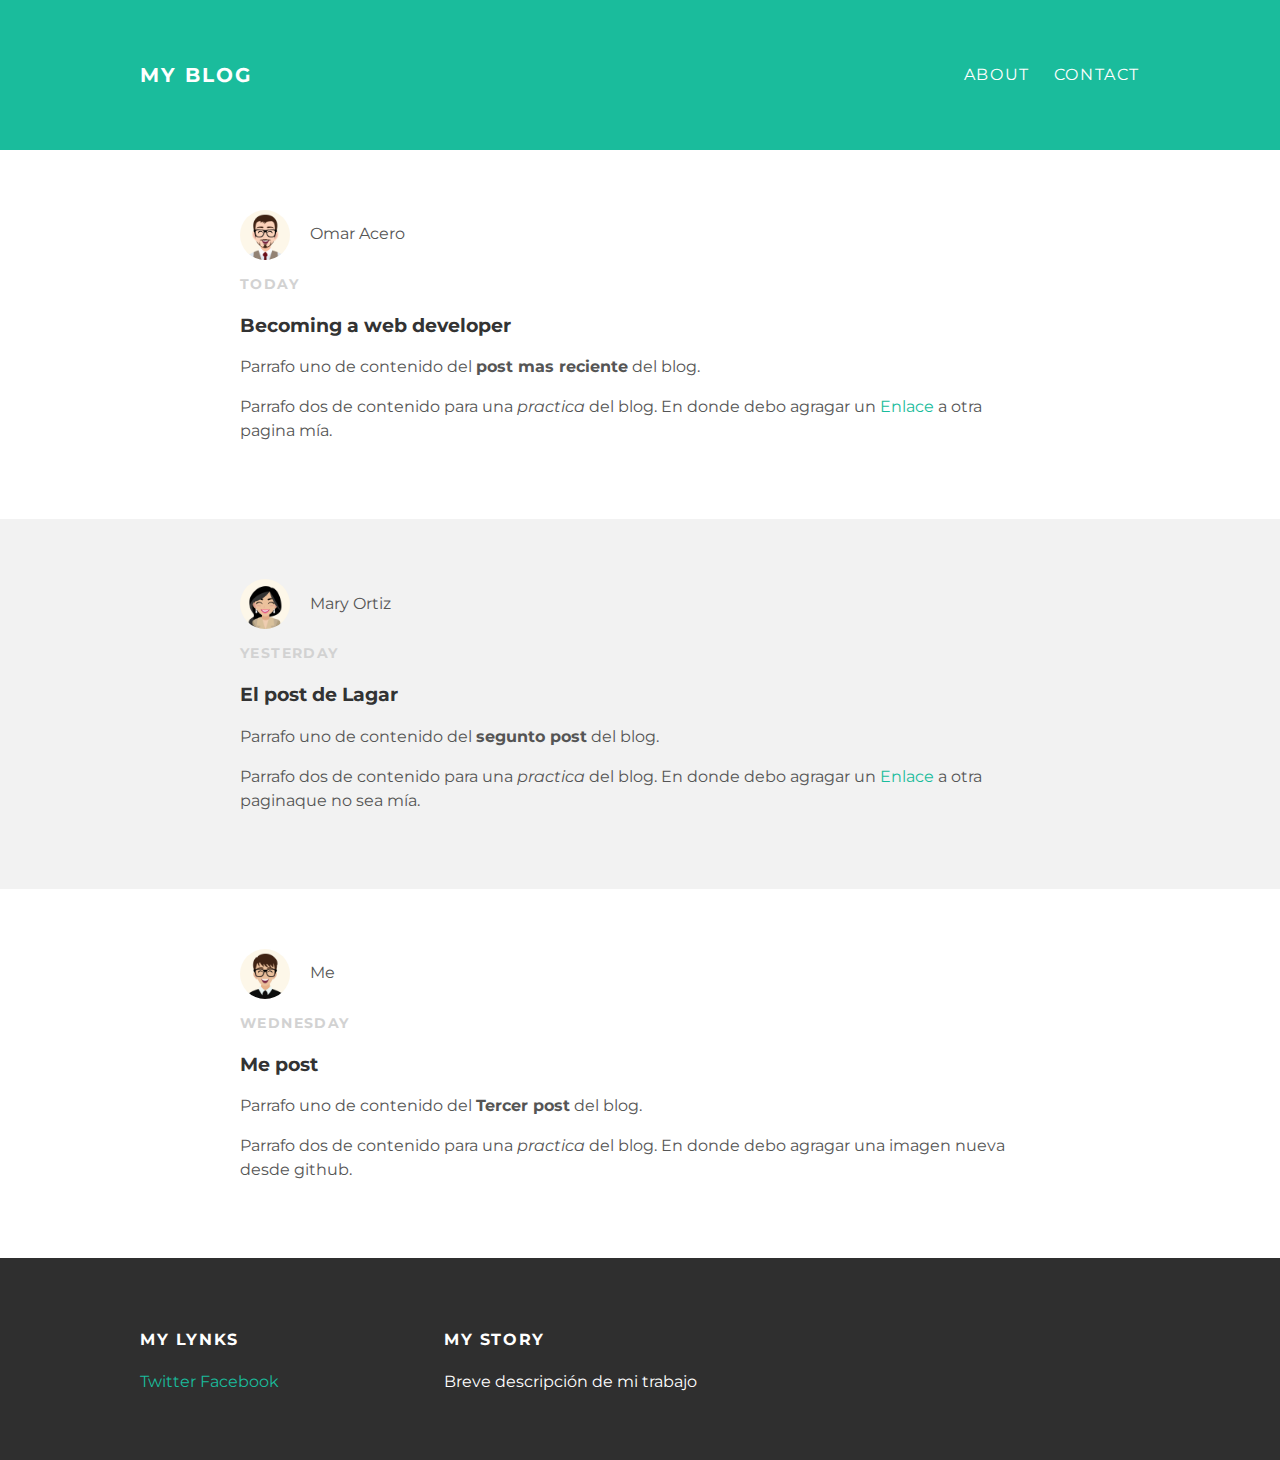
<file: index.html>
<!DOCTYPE html>
<html lang="en">

<head>
	<meta charset="UTF-8">
	<link rel="stylesheet" href="styles.css">
	<title>My blog</title>
</head>

<body>

	<div id="header">
		<div class="container">
			<a id="header-title" href="index.html">My blog</a>
			<ul id="header-nav">
				<li><a href="about.html">About</a></li>
				<li><a href="mailto:o_acero@hotmail.com">Contact</a></li>
			</ul>
		</div>
	</div>

	<div id="content">
		<div class="post-container">
			<div class="post">
				<div class="post-author">
					<img src="image01.png" alt="Omar Acero">
					<span>Omar Acero</span>
				</div>
				<p class="post-date">Today</p>
				<h3 class="post-title">Becoming a web developer</h3>
				<div class="post-content">
					<p>Parrafo uno de contenido del <strong>post mas reciente</strong> del blog.</p>
					<p>Parrafo dos de contenido para una <em>practica</em> del blog. En donde debo agragar un
						<a href="https:youtube.com">Enlace</a> a otra pagina mía. </p>
				</div>
			</div>
		</div>


		<div class="post-container">
			<div class="post">
				<div class="post-author">
					<img src="image02.png" alt="Mary Ortiz">
					<span>Mary Ortiz</span>
				</div>
				<p class="post-date">Yesterday</p>
				<h3 class="post-title">El post de Lagar</h3>
				<div class="post-content">
					<p>Parrafo uno de contenido del <strong>segunto post</strong> del blog.</p>
					<p>Parrafo dos de contenido para una <em>practica</em> del blog. En donde debo agragar un
						<a href="https:youtube.com">Enlace</a> a otra paginaque no sea mía. </p>
				</div>
			</div>
		</div>
		
		<div class="post-container">
			<div class="post">
				<div class="post-author">
					<img src="me.png" alt="Me">
					<span>Me</span>
				</div>
				<p class="post-date">Wednesday</p>
				<h3 class="post-title">Me post</h3>
				<div class="post-content">
					<p>Parrafo uno de contenido del <strong>Tercer post</strong> del blog.</p>
					<p>Parrafo dos de contenido para una <em>practica</em> del blog. En donde debo agragar una imagen nueva desde github. </p>
				</div>
			</div>
		</div>

	</div>

	<div id="footer">
		<div class="container">
			<div class="column">
				<h4>My lynks</h4>
				<p>
					<a href="https:www.twitter.com/@o_acero">Twitter</a>
					<a href="https:www.facebook.com/arq.omar">Facebook</a>
				</p>
			</div>
			<div class="column">
				<h4>My Story</h4>
				<p>Breve descripción de mi trabajo</p>
			</div>
		</div>
	</div>

</body></html>
</file>
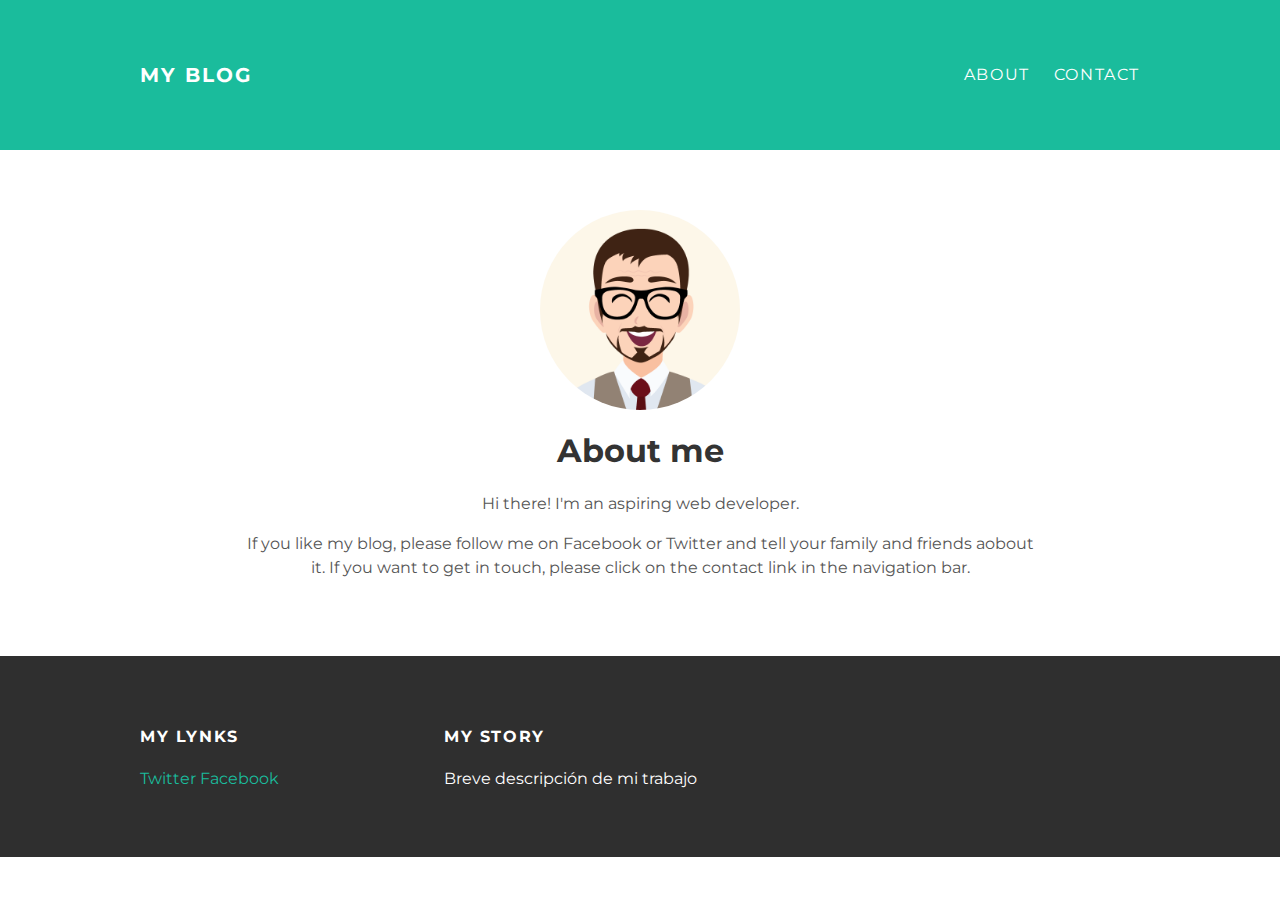
<file: about.html>
<!DOCTYPE html>
<html lang="en">

<head>
	<meta charset="UTF-8">
	<link rel="stylesheet" href="styles.css">
	<title>About me</title>
</head>

<body>

	<div id="header">
		<div class="container">
			<a id="header-title" href="index.html">My blog</a>
			<ul id="header-nav">
				<li><a href="about.html">About</a></li>
				<li><a href="mailto:o_acero@hotmail.com">Contact</a></li>
			</ul>
		</div>
	</div>

	<div id="content">
		<div class="container">
			<div class="about">
				<div class="about-author">
					<img src="image01.png" alt="Omar Acero">
					<h1 class="about-title">About me</h1>
				</div>
				<div class="about-content">
					<p>Hi there! I'm an aspiring web developer.</p>
					<p>If you like my blog, please follow me on Facebook or Twitter and tell your family and friends aobout it.
						If you want to get in touch, please click on the contact link in the navigation bar.</p>
				</div> <!-- about-content -->
			</div> <!-- about -->
		</div> <!-- container -->
	</div> <!-- content -->



	<div id="footer">
		<div class="container">
			<div class="column">
				<h4>My lynks</h4>
				<p>
					<a href="https:www.twitter.com/@o_acero">Twitter</a>
					<a href="https:www.facebook.com/arq.omar">Facebook</a>
				</p>
			</div>
			<div class="column">
				<h4>My Story</h4>
				<p>Breve descripción de mi trabajo</p>
			</div>
		</div>
	</div>

</body>

</html>
</file>
<file: styles.css>
@import url('https://fonts.googleapis.com/css?family=Montserrat:400,700&display=swap');

body {
	font-family: "Montserrat", sans-serif;

	color: #555;
	margin: 0;
}

#header {
	background: #1abc9c;
	height: 150px;
	line-height: 150px;
	padding: 0 40px;
}

#header a {
	color: white;
	text-decoration: none;

	text-transform: uppercase;
	letter-spacing: 0.1em;
}

#header a:hover {
	color: #222;
}

#header-title {
	display: block;
	float: left;

	font-size: 20px;
	font-weight: bold;
}

#header-nav {
	display: block;
	float: right;
	margin-top: 0;
}

#header-nav li {
	display: inline;
	padding-left: 20px;
}

.container {
	max-width: 1000px;
	margin: 0 auto;
}

#footer {
	background-color: #2f2f2f;
	padding: 50px 40px;
}

.column {
	min-width: 300px;
	display: inline-block;
	vertical-align: top;
}

#footer h4 {
	color: white;
	text-transform: uppercase;
	letter-spacing: 0.1em;
}

#footer p {
	color: white;
}

a {
	color: #1abc9c;
	text-decoration: none;
}

a:hover {
	color: #f6a623;
}

.post,
.about {
	max-width: 800px;
	margin: 0 auto;
	padding: 60px 0;
}

.post-author img {
	width: 50px;
	height: 50px;
	vertical-align: middle;
}

.post-author span {
	margin-left: 16px;
}

.post-date {
	color: #d2d2d2;

	font-size: 14px;
	font-weight: bold;

	text-transform: uppercase;
	letter-spacing: 0.1em;
}

h1,
h2,
h3,
h4 {
	color: #333;
}

p {
	line-height: 1.5;
}

.about-author img {
	width: 200px;
	height: 200px;
	vertical-align: middle;
}

.about {
	text-align: center;
}

.post-container:nth-child(even) {
	background-color: #f2f2f2;
}

.about-author img,
.post-author img {
	border-radius: 50%;
}
</file>
